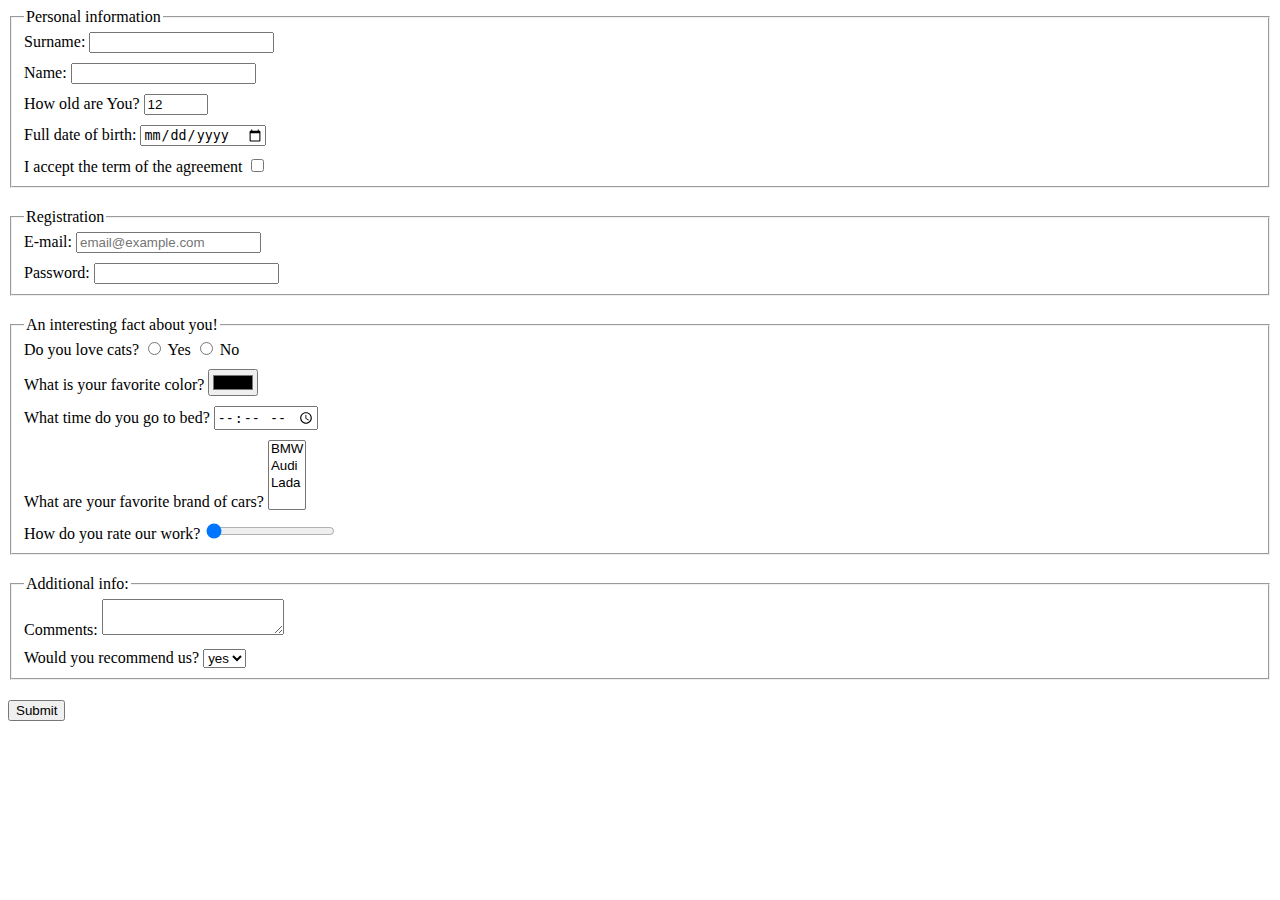
<file: index.html>
<!doctype html><html lang="en"><head><meta charset="UTF-8"><meta name="viewport" content="width=device-width, user-scalable=no, initial-scale=1.0, maximum-scale=1.0, minimum-scale=1.0"><meta http-equiv="X-UA-Compatible" content="ie=edge"><title>HTML Form</title><link rel="stylesheet" href="style.1f856861.css"></head><body> <form action="`https://mate-academy-form-lesson.herokuapp.com/create-application`" method="POST" autocomplete="off" id="form" onsubmit="onSubmit()"> <fieldset> <legend>Personal information</legend> <div class="form_field"> <label for="surname">Surname:</label> <input type="text" id="surname" name="surname" required> </div> <div class="form_field"> <label for="name">Name:</label> <input type="text" id="name" name="name" required> </div> <div class="form_field"> <label for="age">How old are You?</label> <input type="number" id="age" name="age" value="12" min="1" max="100" required> </div> <div class="form_field"> <label for="birth">Full date of birth:</label> <input type="date" id="birth" name="birth" required> </div> <div class="form_field"> <label for="term">I accept the term of the agreement</label> <input class="term" type="checkbox" id="term" name="term" required> </div> </fieldset> <fieldset> <legend>Registration</legend> <div class="form_field"> <label for="email">E-mail:</label> <input type="email" id="email" name="email" placeholder="email@example.com" required> </div> <div class="form_field"> <label for="password">Password:</label> <input type="password" name="password" id="password" minlength="8" maxlength="32" required> </div> </fieldset> <fieldset> <legend>An interesting fact about you!</legend> <div class="form_field">Do you love cats? <input type="radio" name="cats" value="yes" id="yes"> <label for="yes">Yes</label> <input type="radio" name="cats" value="no" id="no"> <label for="no">No</label> </div> <div class="form_field"> <label for="color">What is your favorite color?</label> <input type="color" name="color" id="color" required> </div> <div class="form_field"> <label for="time">What time do you go to bed?</label> <input type="time" name="time" id="time" required> </div> <div class="form_field"> <label for="cars">What are your favorite brand of cars?</label> <select class="cars" name="cars" id="cars" multiple required> <option value="bmw">BMW</option> <option value="audi">Audi</option> <option value="жигуль">Lada</option> </select> </div> <div class="form_field"> <label for="rate">How do you rate our work?</label> <input class="rate" type="range" name="rate" id="rate" min="1" max="10" value="1" required> </div> </fieldset> <fieldset> <legend>Additional info:</legend> <div class="form_field"> <label for="comments">Comments:</label> <textarea name="comments" id="comments" cols="20" rows="2">
          </textarea> </div> <div class="form_field"> <label for="recommend">Would you recommend us?</label> <select name="recommend" id="recommend"> <option value="yes">yes</option> <option value="no">no</option> </select> </div> </fieldset> <button type="submit">Submit</button> </form> <script type="text/javascript" src="main.e97352c4.js"></script> </body></html>
</file>
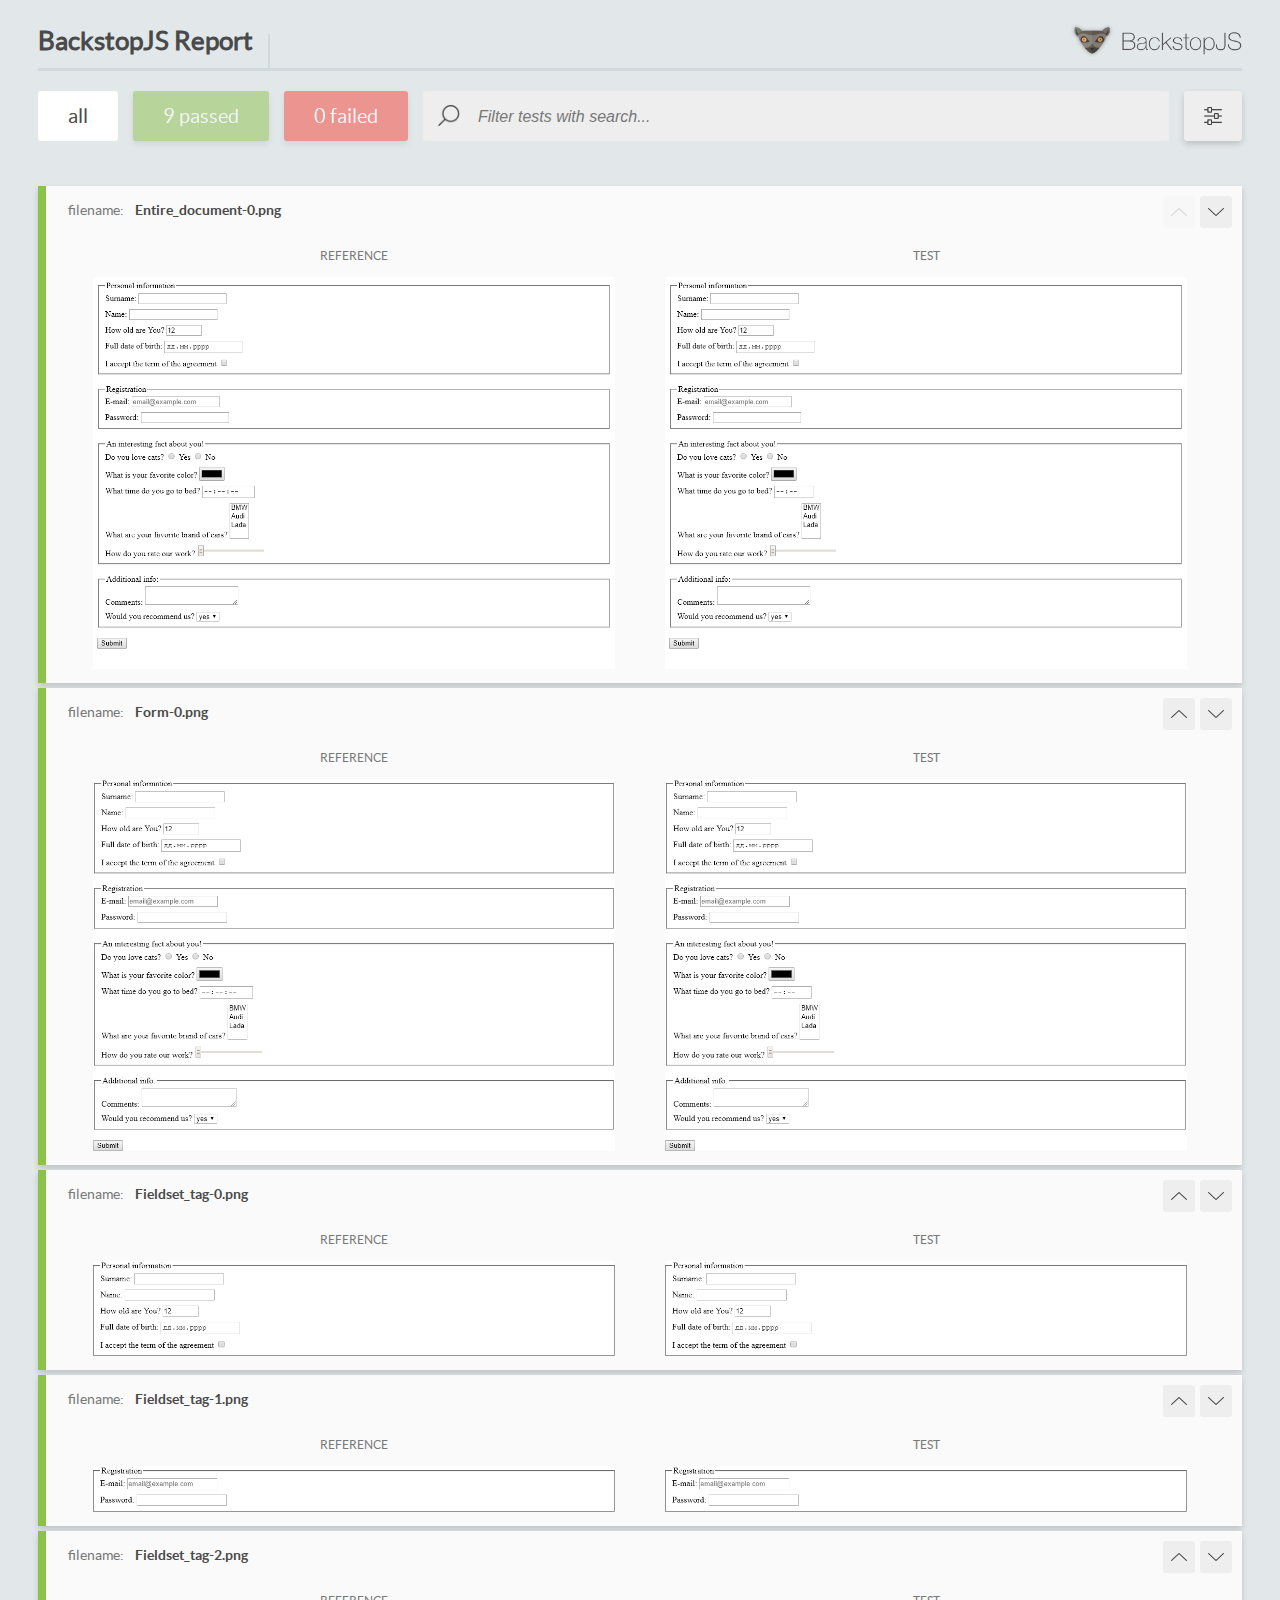
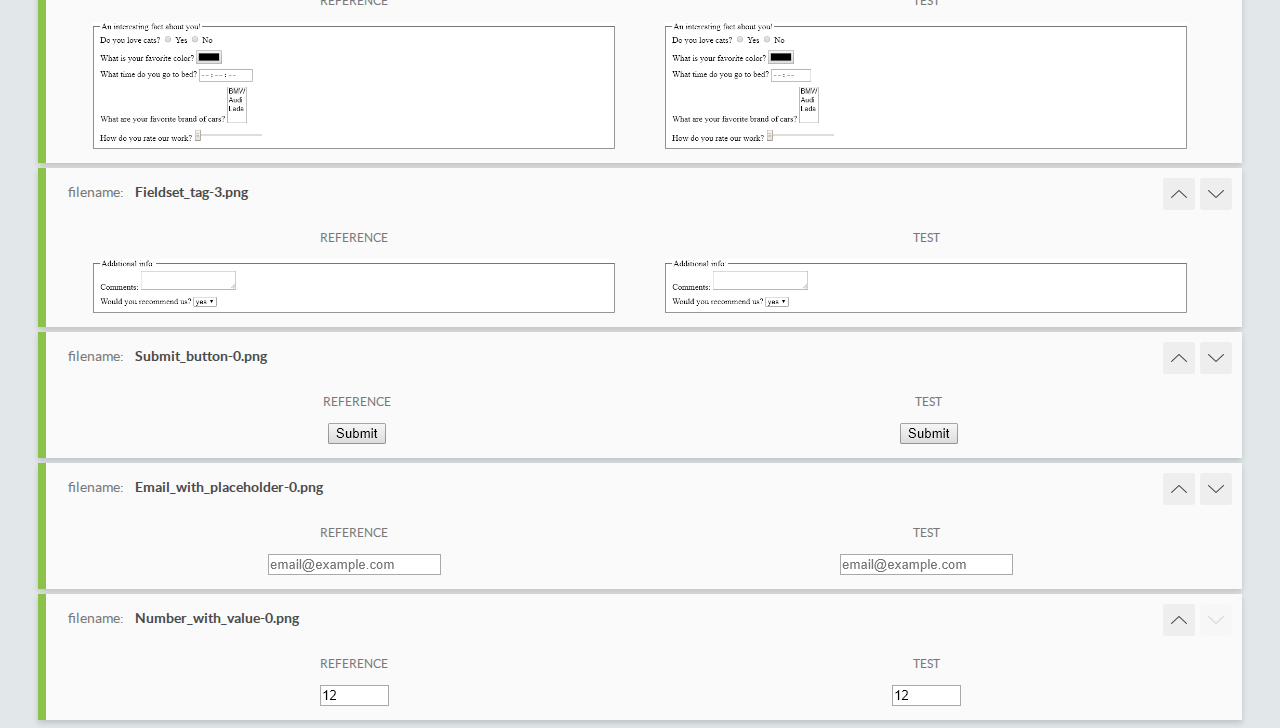
<file: report/html_report/index.html>
<!DOCTYPE html>
<html>
  <head>
    <meta charset="utf-8">
    <title>BackstopJS Report</title>

    <style>
      @font-face {
          font-family: 'latoregular';
          src: url('./assets/fonts/lato-regular-webfont.woff2') format('woff2'),
              url('./assets/fonts/lato-regular-webfont.woff') format('woff');
          font-weight: 400;
          font-style: normal;
      }
      @font-face {
          font-family: 'latobold';
          src: url('./assets/fonts/lato-bold-webfont.woff2') format('woff2'),
              url('./assets/fonts/lato-bold-webfont.woff') format('woff');
          font-weight: 700;
          font-style: normal;
      }

      .ReactModal__Body--open {
          overflow: hidden;
      }
      .ReactModal__Body--open .header {
        display: none;
      }

    </style>
  </head>
  <body style="background-color: #E2E7EA">
    <div id="root">

    </div>
    <script type="text/javascript">
      function report (report) { // eslint-disable-line no-unused-vars
        window.tests = report;
      }
    </script>
    <script type="text/javascript" src="config.js"></script>
    <script type="text/javascript" src="index_bundle.js"></script>
  </body>
</html>
</file>
<file: style.1f856861.css>
fieldset{margin-bottom:20px}.form_field:not(:last-child){margin-bottom:10px}
/*# sourceMappingURL=style.1f856861.css.map */
</file>
